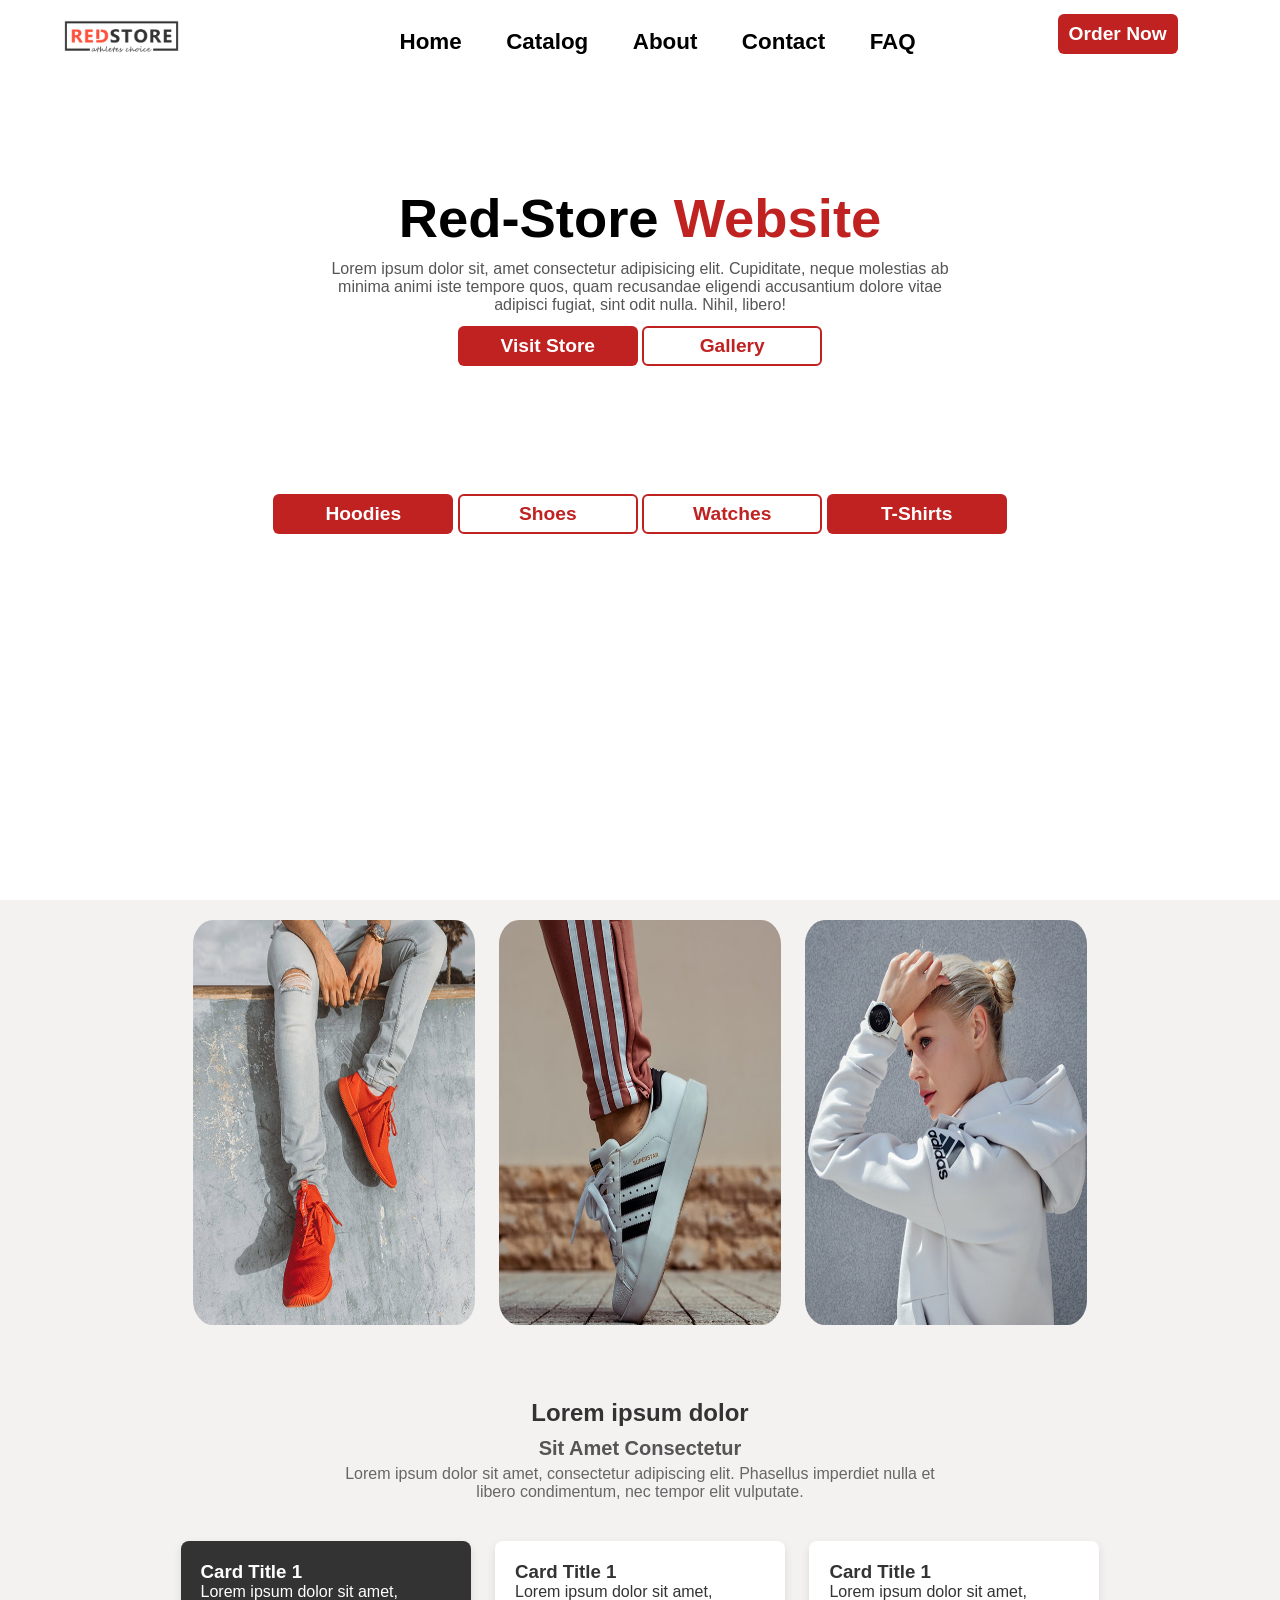
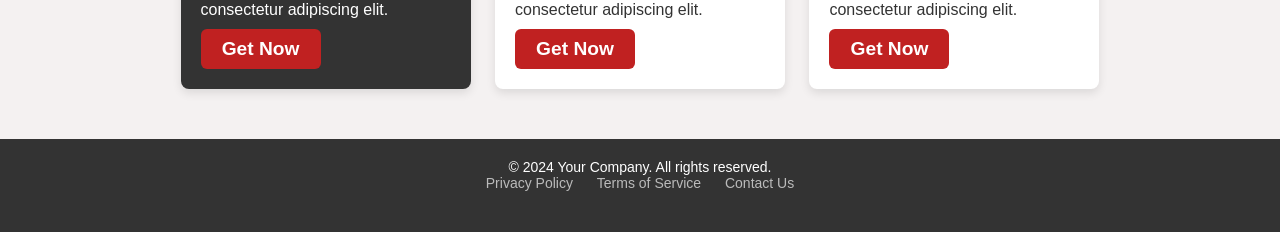
<file: index.html>
<!DOCTYPE html>
<html lang="en">
<head>
  <meta charset="UTF-8">
  <meta name="viewport" content="width=device-width, initial-scale=1.0">
  <title>E-Commerce Website</title>
  
  <link rel="stylesheet" href="style.css">
</head>
<body>
  <div class="main">

    <header>
      <div class="nav-bar">
        <img src="./images/logo.png" class="logo" width="10%" alt="">
        <ul>
              <li><a href="#">Home</a></li>
              <li><a href="#">Catalog</a></li>
              <li><a href="#">About</a></li>
              <li><a href="#">Contact</a></li>
              <li><a href="#">FAQ</a></li>
            </ul>
            <button class="btn">Order Now</button>
          </div>
        </header>
        
        <div class="hero">
          <h1>Red-Store <span>Website</span></h1>
          <p>Lorem ipsum dolor sit, amet consectetur adipisicing elit. Cupiditate, neque molestias ab minima animi iste tempore quos, quam recusandae eligendi accusantium dolore vitae adipisci fugiat, sint odit nulla. Nihil, libero!</p>
          <button class="btn-bottom">Visit Store</button>
          <button class="btn-transparent">Gallery</button>
        </div>
        <div class="hero-bottom">
          <button class="btn-bottom">Hoodies</button>
        <button class="btn-transparent">Shoes</button>
        <button class="btn-transparent">Watches</button>
        <button class="btn-bottom">T-Shirts</button>
      </div>
    </div>
      
     
      <div class="hero-2">
          <div class="gallery">
            <div class="image"><img src="./images/category-1.jpg" alt=""></div>
            <div class="image"><img src="./images/category-2.jpg" alt=""></div>
            <div class="image"><img src="./images/category-3.jpg" alt=""></div>
          </div>
      </div>
        <div class="hero-3">
            <div class="heading-section">
              <h2>Lorem ipsum dolor</h2>
              <h3>Sit Amet Consectetur</h3>
              <p>Lorem ipsum dolor sit amet, consectetur adipiscing elit. Phasellus imperdiet nulla et libero condimentum, nec tempor elit vulputate.</p>
            </div>

            <div class="cards-container">
              <div class="card dark-card">
                <h3>Card Title 1</h3>
            <p>Lorem ipsum dolor sit amet, consectetur adipiscing elit.</p>
            <button class="card-btn">Get Now</button>
              </div>
              <div class="card light-card">
                <h3>Card Title 1</h3>
            <p>Lorem ipsum dolor sit amet, consectetur adipiscing elit.</p>
            <button class="card-btn card-2">Get Now</button>
              </div>
              <div class="card light-card">
                <h3>Card Title 1</h3>
            <p>Lorem ipsum dolor sit amet, consectetur adipiscing elit.</p>
            <button class="card-btn card-3">Get Now</button>
              </div>
            </div>
        </div>


        <footer>
          <div class="footer-content">
            <p>&copy; 2024 Your Company. All rights reserved.</p>
            <div class="footer-links">
              <a href="#">Privacy Policy</a>
              <a href="#">Terms of Service</a>
              <a href="#">Contact Us</a>
            </div>
            <div class="social-icons">
              <a href="#"><i class="fa fa-facebook"></i></a>
              <a href="#"><i class="fa fa-twitter"></i></a>
              <a href="#"><i class="fa fa-instagram"></i></a>
            </div>
          </div>
        </footer>

        

</body>
</html>
</file>
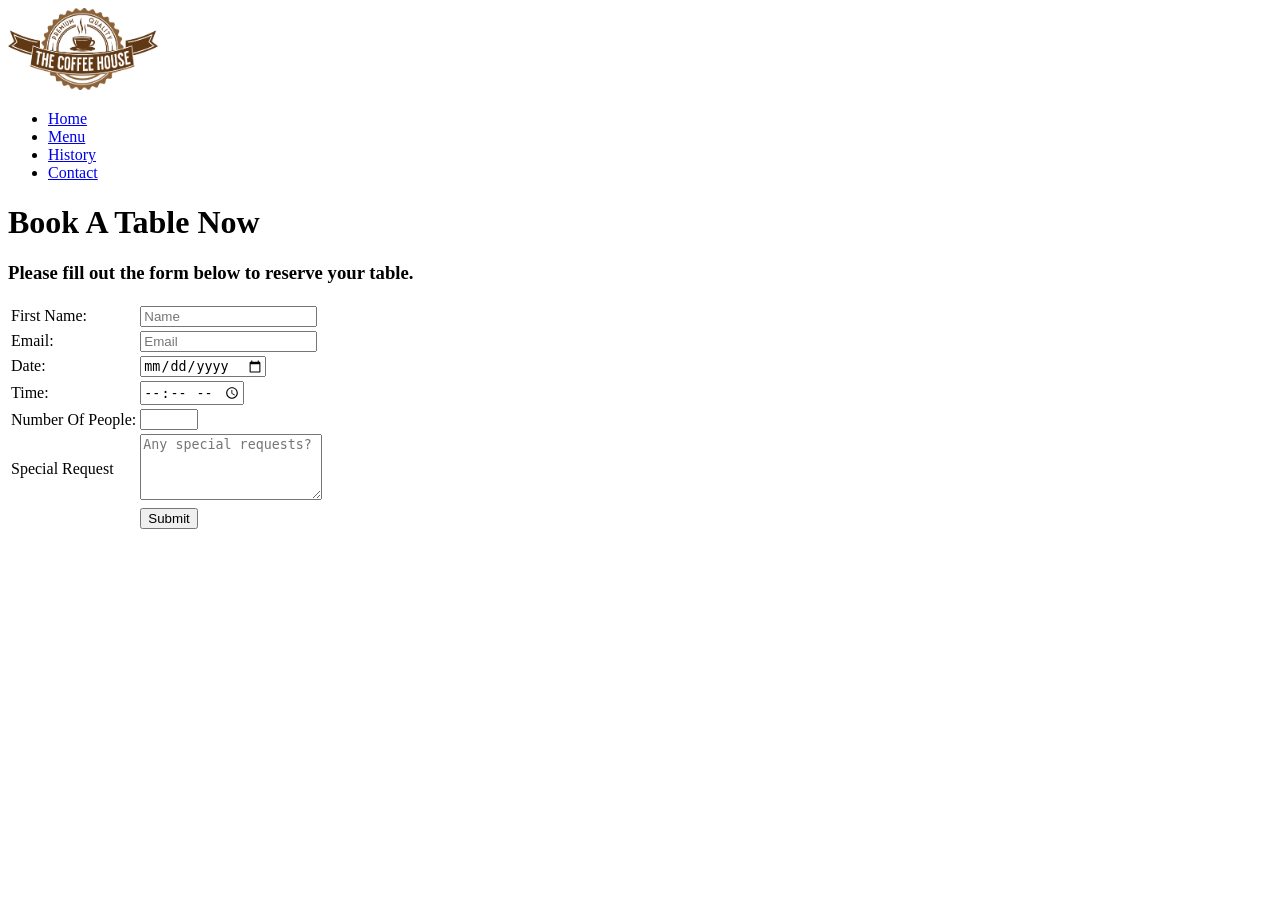
<file: contact.html>
<!DOCTYPE html>
<html lang="en">
<head>
  <meta charset="UTF-8">
  <meta name="viewport" content="width=device-width, initial-scale=1.0">
  <title>Contact</title>
</head>
<body>

     
  <img src="logo.png" width="150px" alt="">
  <nav>
    <ul>
      <li><a href="index.html">Home</a></li>
      <li><a href="menu.html">Menu</a></li>
      <li><a href="history.html">History</a></li>
      <li><a href="contact.html">Contact</a></li>
    </ul>
  </nav>
  
  <h1>Book A Table Now</h1>
     <h3>Please fill out the form below to reserve your table.</h3>

     <form action="">

      <table>
        <tr>
          <td>First Name:</td>
          <td><input type="text" placeholder="Name"></td>
        </tr>
        

        <tr>
          <td>Email:</td>
          <td><input type="email" placeholder="Email"></td>
        </tr>

        <tr>
          <td>Date:</td>
          <td><input type="date"  placeholder="Choose Date Here"></td>
        </tr>

        <tr>
          <td>Time:</td>
          <td><input type="time"  placeholder="Time"></td>
        </tr>

        <tr>
          <td>Number Of People:</td>
          <td><input type="number" style="width: 50px;" ></td>
        </tr>

        <tr>
          <td>Special Request</td>
          <td><textarea name="" id="" rows="4" cols="20" placeholder="Any special requests?"></textarea></td>
        </tr>

        <tr>
          <td></td>
          <td><input type="button" value="Submit"></td>
        </tr>

      </table>

     </form>
</body>
</html>
</file>
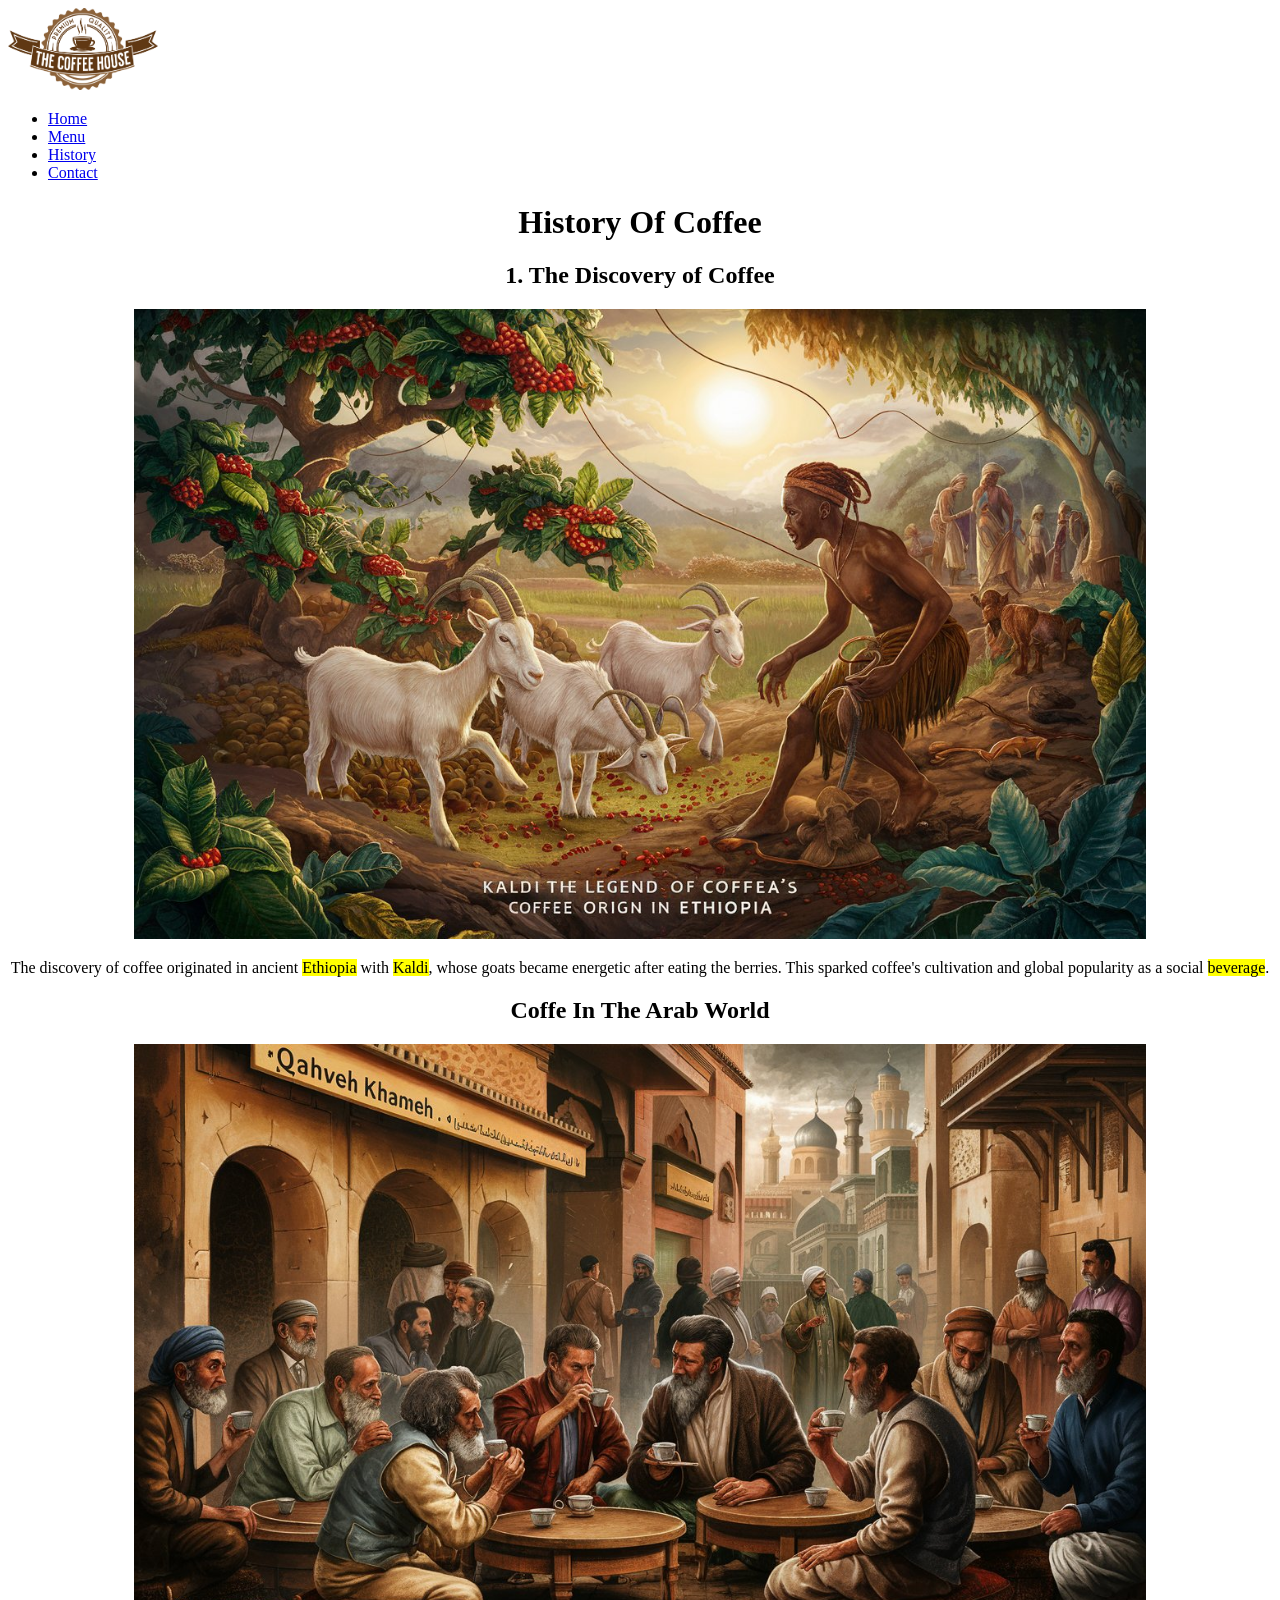
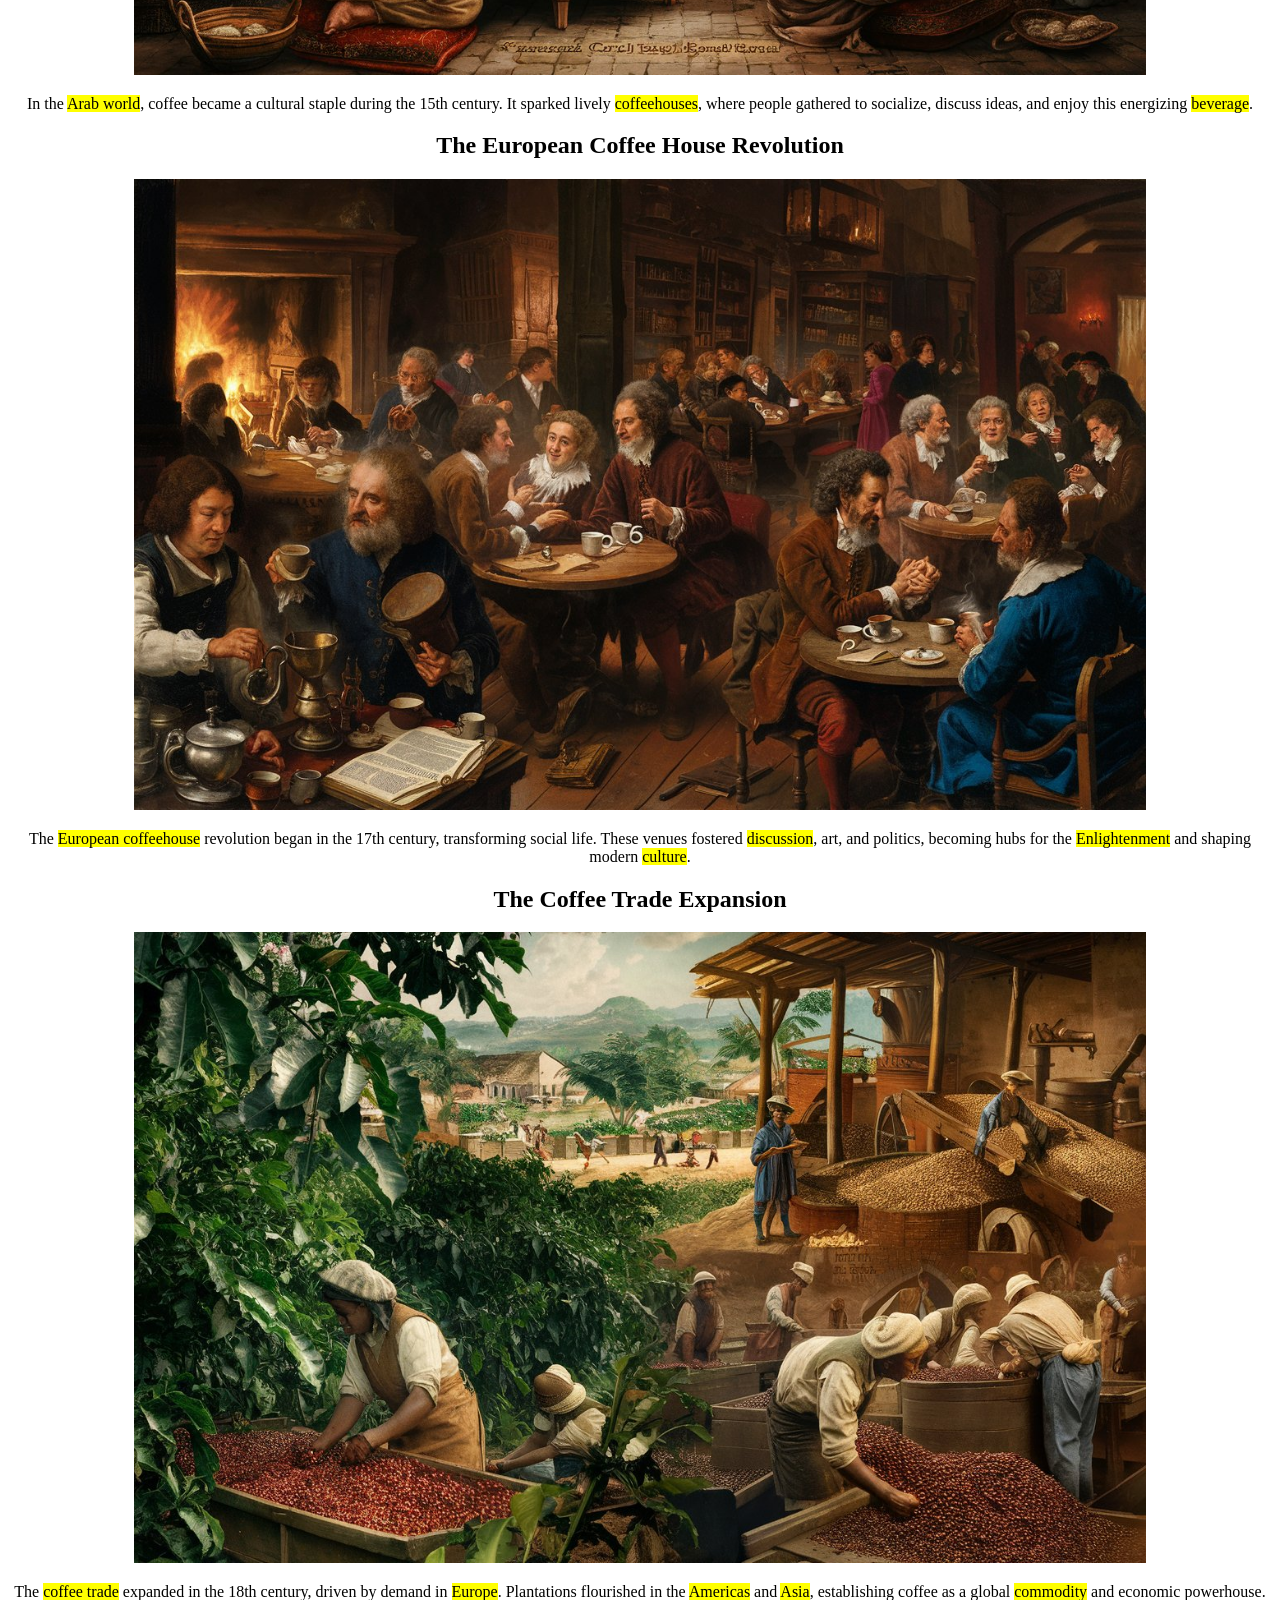
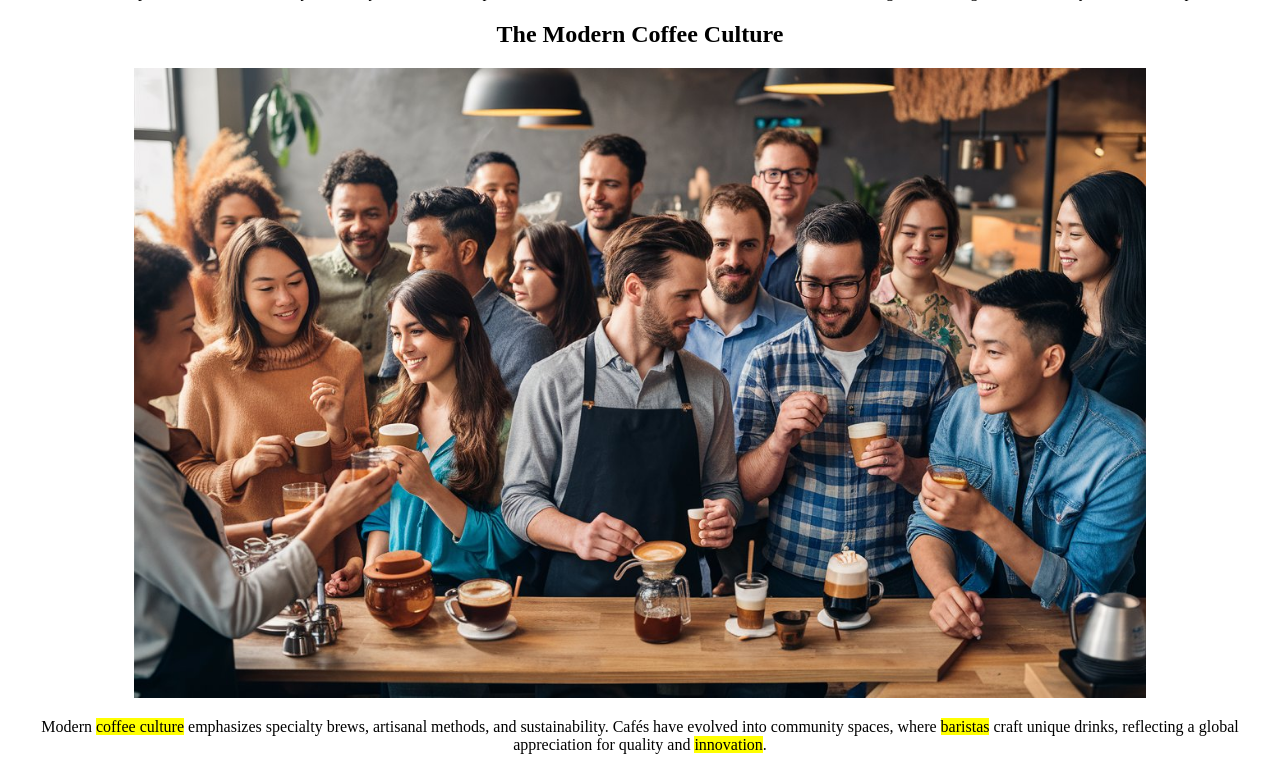
<file: history.html>
<!DOCTYPE html>
<html lang="en">
<head>
  <meta charset="UTF-8">
  <meta name="viewport" content="width=device-width, initial-scale=1.0">
  <title>Coffee History</title>
</head>
<body>

  <img src="logo.png" width="150px" alt="">
  <nav>
    <ul>
      <li><a href="index.html">Home</a></li>
      <li><a href="menu.html">Menu</a></li>
      <li><a href="history.html">History</a></li>
      <li><a href="contact.html">Contact</a></li>
    </ul>
  </nav>
  
  <center>
  <h1>History Of Coffee</h1>

  <h2>1. The Discovery of Coffee</h2>
  <img src="history.jpeg" width="80%"  alt="The Discovery Of Coffe">
    <p>The discovery of coffee originated in ancient <mark>Ethiopia</mark> with <mark>Kaldi</mark>, whose goats became energetic after eating the berries. This sparked coffee's cultivation and global popularity as a social <mark>beverage</mark>.</p>

  <h2>Coffe In The Arab World</h2>
  <img src="history2.jpeg" width="80%"  alt="Coffe In The Arab World">
    <p>In the <mark>Arab world</mark>, coffee became a cultural staple during the 15th century. It sparked lively <mark>coffeehouses</mark>, where people gathered to socialize, discuss ideas, and enjoy this energizing <mark>beverage</mark>.</p>

  <h2>The European Coffee House Revolution</h2>
  <img src="history3.jpeg" width="80%"  alt="The European Coffee House Revolution">
    <p>The <mark>European coffeehouse</mark> revolution began in the 17th century, transforming social life. These venues fostered <mark>discussion</mark>, art, and politics, becoming hubs for the <mark>Enlightenment</mark> and shaping modern <mark>culture</mark>.</p>

  <h2>The Coffee Trade Expansion</h2>
  <img src="history4.jpeg" width="80%"  alt="The Coffee Trade Expansion">
    <p>The <mark>coffee trade</mark> expanded in the 18th century, driven by demand in <mark>Europe</mark>. Plantations flourished in the <mark>Americas</mark> and <mark>Asia</mark>, establishing coffee as a global <mark>commodity</mark> and economic powerhouse.</p>

  <h2>The Modern Coffee Culture</h2>
  <img src="history5.jpeg" width="80%" alt="The Modern Coffee Culture">
    <p>Modern <mark>coffee culture</mark> emphasizes specialty brews, artisanal methods, and sustainability. Cafés have evolved into community spaces, where <mark>baristas</mark> craft unique drinks, reflecting a global appreciation for quality and <mark>innovation</mark>.</p>
</center>  

</body>
</html>
</file>
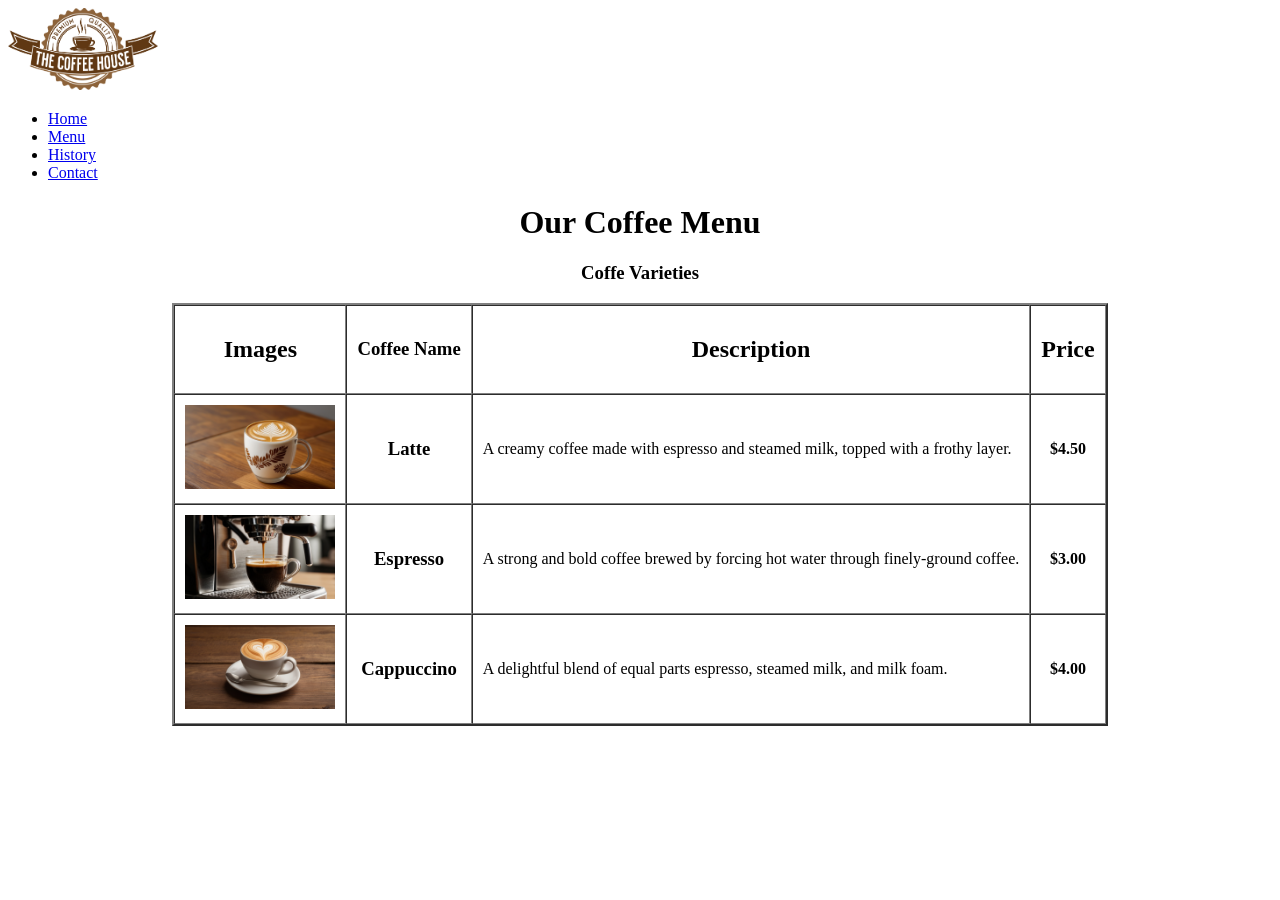
<file: menu.html>
<!DOCTYPE html>
<html lang="en">
<head>
  <meta charset="UTF-8">
  <meta name="viewport" content="width=device-width, initial-scale=1.0">
  <title>Coffe Menu</title>
</head>
<body>
     
  <img src="logo.png" width="150px" alt="">
  <nav>
    <ul>
      <li><a href="index.html">Home</a></li>
      <li><a href="menu.html">Menu</a></li>
      <li><a href="history.html">History</a></li>
      <li><a href="contact.html">Contact</a></li>
    </ul>
  </nav>

   <h1 style="text-align: center;">Our Coffee Menu</h1>
   <center>
     <table border="2" cellpadding="10" cellspacing="0">
      <h3>Coffe Varieties</h3>
       <thead>
         <tr>
           <th><h2>Images</h2></th>
           <th><h3> Coffee Name </h3></th>
           <th><h2> Description </h2></th>
           <th><h2> Price </h2></th>
         </tr>
       </thead>
       <tbody>
         
         <tr>
           <td><img src="Latte.jpg" alt="Latte" width="150px"></td>
           <th><h3> Latte </h3> </th>
           <td>A creamy coffee made with espresso and steamed milk, topped with a frothy layer.</td>
           <th>$4.50</th>
         </tr>

         <tr>
          <td><img src="Espresso.jpg" alt="Espresso" width="150px"></td>
          <th> <h3> Espresso </h3></th>
          <td>A strong and bold coffee brewed by forcing hot water through finely-ground coffee.</td>
          <th>$3.00</th>
        </tr>

         <tr>
           <td><img src="Capuccino.jpg" alt="Cappuccino" width="150px"></td>
           <th> <h3> Cappuccino </h3></th>
           <td>A delightful blend of equal parts espresso, steamed milk, and milk foam.</td>
           <th>$4.00</th>
         </tr>
       </tbody>
     </table>
</body>
</html>
</file>
<file: style.css>
*{
  margin: 0;
  padding: 0;
  font-family: 'Segoe UI', Tahoma, Geneva, Verdana, sans-serif;
}
.main{
 background-repeat: no-repeat;
   background-size: 100vw 100vh;
   height: 100vh;
 
}
.nav-bar{
  /* background-color: #0009; */
  height: 10vh;
  width: 90%;
  margin: 0 auto;
}

ul,li{
  margin-top: 1.6vh;
  display: inline-block;
}
.nav-bar{
  text-align: center;
}
ul li a{
  margin-left: 40px;
  color: #000000;
  font-weight: bold;
  text-decoration: none;
  font-size: 1.4em;
}
.logo{
  margin-top: 20px;
  float: left;
}

.btn{
  float: right;
  position: relative;
  top:1.6vh;
  right: 3vw;
  border: none;
  font-size: 1.2em;
  font-weight: bold;
  color: white;
   width: 120px;
  height: 40px;
  border-radius: 6px;
  background-color: #c02121;
  cursor: pointer;
}

.hero{
  margin-top: 8%;
  text-align: center;
}
.hero span{
  color: #c02121;
}
.hero p{
  padding: 0;
  margin: 1% 0;
  width: 50%;
  margin-left: auto;
  margin-right: auto;
  font-size: 1em;
  color: #555;
}
.hero h1{
  line-height: 100%;
  font-size: 3.4em;
}
.hero-bottom{
  text-align: center;
  margin-top: 10%;
}

.btn-transparent{ 
  border: none;
  font-size: 1.2em;
  font-weight: bold;
  color: #c02121;
  width: 180px;
  height: 40px;
  border-radius: 6px;
  background-color: transparent;
  cursor: pointer;
  border: 2px solid #c02121;
}

.btn-transparent:hover{
  transition: 0.2s;
  background-color: #c02121;
  color: white;
}

.btn-bottom{
  border: none;
  font-size: 1.2em;
  font-weight: bold;
  color:#fff;
   width: 180px;
  height: 40px;
  border-radius: 6px;
  background-color: #c02121;
  cursor: pointer;
}

.btn:hover{ 
  background-color: #671818;
  transition: 0.2s;

}
.btn-bottom:hover{
  background-color: transparent;
  transition: 0.2s;
  color: #c02121;
  border: 2px solid #c02121;

}



.gallery{
  background-color:#f4f1f1;

  text-align: center; 
  width: 100%;
}
.image img{
  cursor: pointer;
  padding: 20px 10px;
  height: 45vh;
  width: 22vw;
  border-radius: 10%;
}
.image{
  display: inline-block;
}
.image img:hover{
  transform: translateY(-10px);
  transition: transform 0.3s ease-out;
}



.hero-3{
  background-color: #f4f1f1;
  text-align: center;
  padding: 40px;
}



/* Heading section styling */
.heading-section {
  margin-bottom: 30px;
}

.heading-section h2 {
  font-size: 24px;
  color: #333;
  margin: 10px 0;
}

.heading-section h3 {
  font-size: 20px;
  color: #555;
  margin: 5px 0;
}

.heading-section p {
  font-size: 16px;
  color: #666;
  max-width: 600px;
  margin: 0 auto 20px;
}

.primary-button {
  background-color: #333;
  color: #fff;
  padding: 10px 20px;
  border: none;
  border-radius: 4px;
  cursor: pointer;
  font-weight: bold;
}

.primary-button:hover {
  background-color: #555;
}

.cards-container {
  text-align: center;
}

.card {
  display: inline-block;
  width: 250px;
  padding: 20px;
  margin: 10px;
  vertical-align: top;
  text-align: left;
  box-shadow: 0 4px 10px rgba(0, 0, 0, 0.1);
  border-radius: 8px;
  cursor: pointer;
}

.dark-card {
  background-color: #333;
  color: #fff;
}

.light-card {
  background-color: #fff;
  color: #333;
}

.card-btn {
  border: none;
  font-size: 1.2em;
  font-weight: bold;
  color: white;
   width: 120px;
  height: 40px;
  border-radius: 6px;
  background-color: #c02121;
  cursor: pointer;
  margin-top: 10px;
}

.card-btn:hover {
  background-color: #7e1a1a;
}
.card:hover{
  transform: translateY(-10px);
  transition: all ease-in-out 0.2s;
}



footer {
  background-color: #333;
  color: #fff;
  padding: 20px 0;
  text-align: center;
  font-size: 14px;
}

.footer-content {
  max-width: 800px;
  margin: 0 auto;
}

.footer-links a {
  color: #bbb;
  text-decoration: none;
  margin: 0 10px;
  transition: color 0.3s;
}

.footer-links a:hover {
  color: #fff;
}

.social-icons a {
  color: #bbb;
  margin: 0 8px;
  font-size: 18px;
  transition: color 0.3s;
  }

.social-icons a:hover {
  color: #fff;
}
</file>
